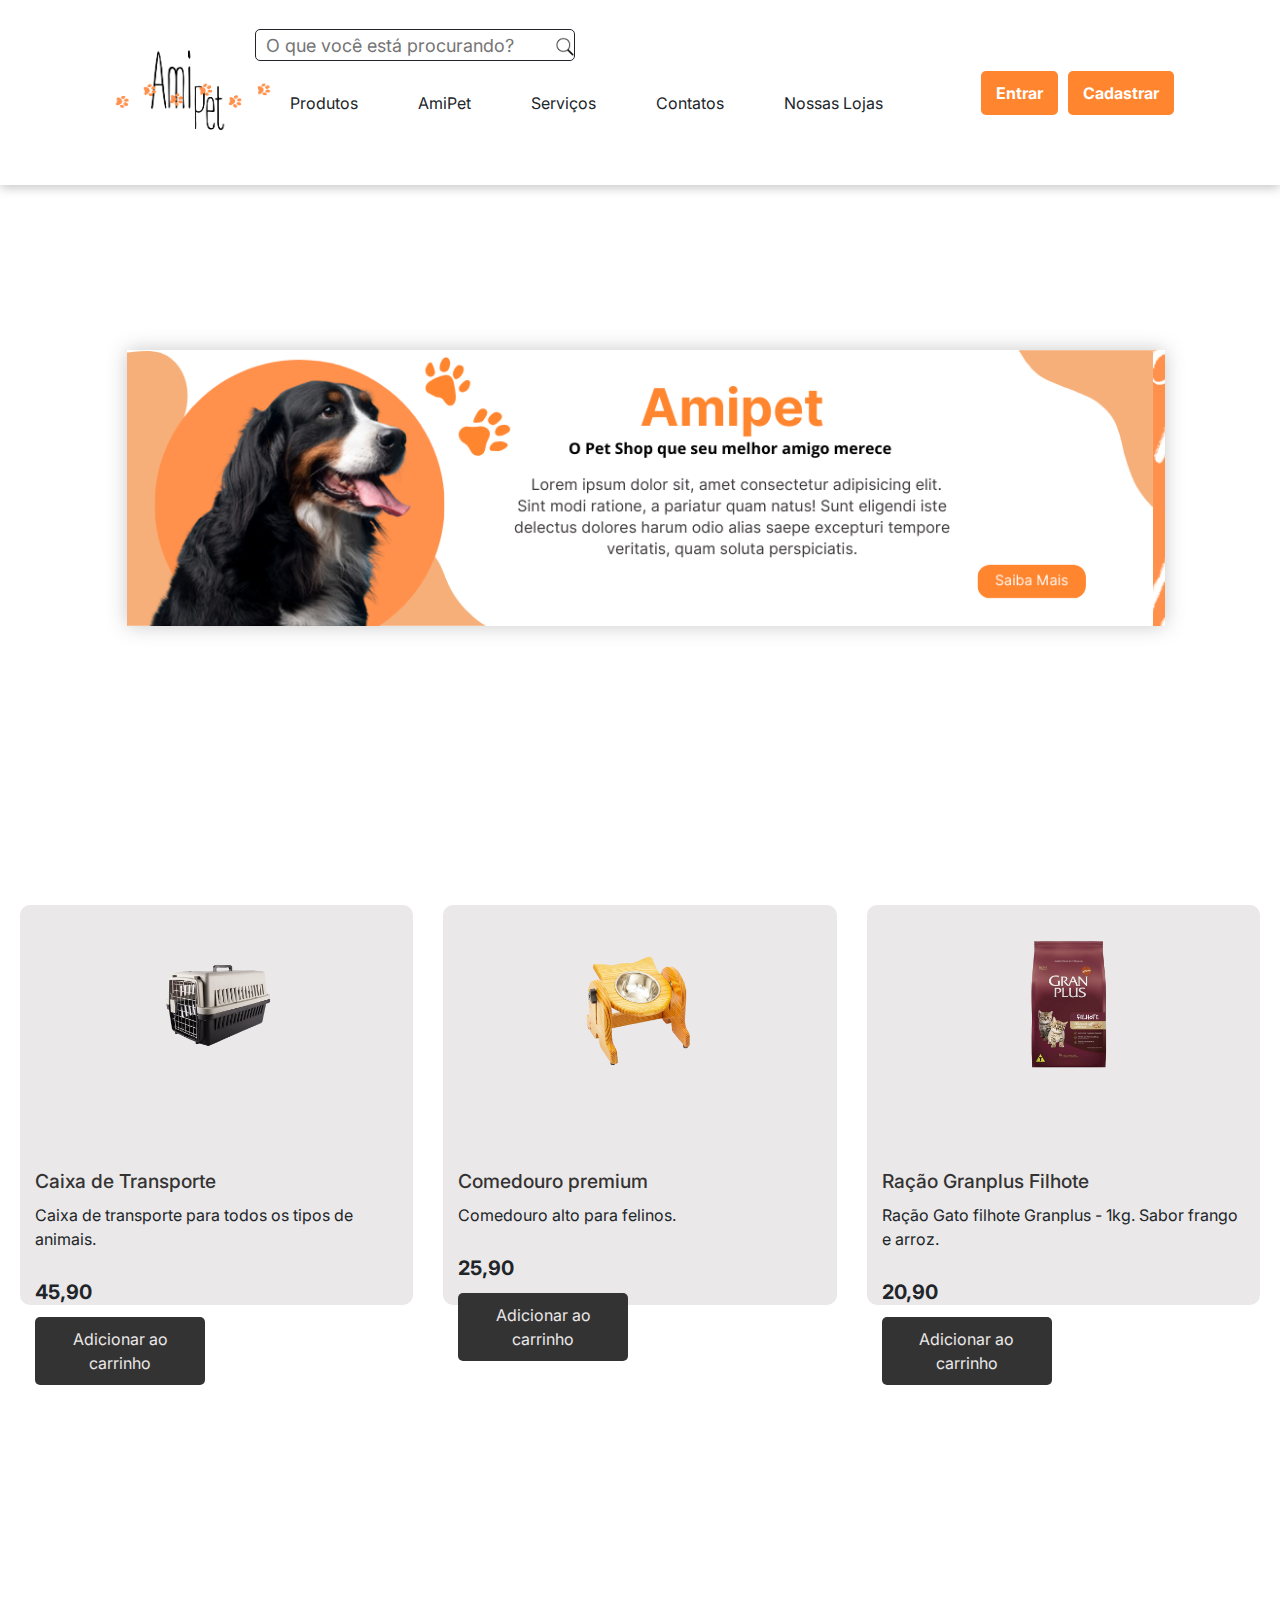
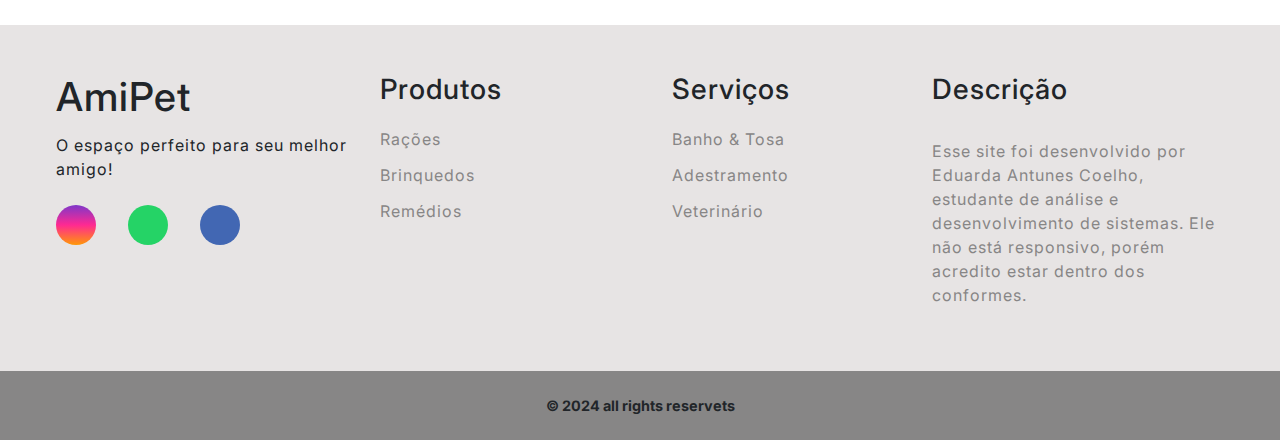
<file: projetofundamentos/index.html>
<!DOCTYPE html>
<html lang="pt-br">
<head>
    <meta charset="UTF-8">
    <meta http-equiv="x-UA-Compatible" content="IE=chrome">
    <meta name="viewport" content="width=device-width, initial-scale=1.0">

    <link rel="stylesheet" href="https://cdnjs.cloudflare.com/ajax/libs/font-awesome/6.5.2/css/all.min.css" integrity="sha512-SnH5WK+bZxgPHs44uWIX+LLJAJ9/2PkPKZ5QiAj6Ta86w+fsb2TkcmfRyVX3pBnMFcV7oQPJkl9QevSCWr3W6A==" crossorigin="anonymous" referrerpolicy="no-referrer" />
    <link rel="shortcut icon" href="./src/image/iconAmipet.png" type="image/x-icon">
    <link rel="stylesheet" type="text/css" href="./src/css/index.css">

    <link rel="preconnect" href="https://fonts.googleapis.com">
    <link rel="preconnect" href="https://fonts.gstatic.com" crossorigin>
    <link href="https://fonts.googleapis.com/css2?family=Inter:wght@100..900&display=swap" rel="stylesheet">

    <link href="https://cdn.jsdelivr.net/npm/bootstrap@5.3.0-
    alpha2/dist/css/bootstrap.min.css" rel="stylesheet" integrity="sha384-
    aFq/bzH65dt+w6FI2ooMVUpc+21e0SRygnTpmBvdBgSdnuTN7QbdgL+OapgHtvPp"
    crossorigin="anonymous">

    <title>Amipet</title>
</head>

<body>
   
    <header>
        <nav class="nav-bar">
            <div class="logo">
                <a href="#">
                    <img src="src/image/logoAmipet.png" alt="Logo AmiPet">
                </a>
            </div>
            <div class="central">
                <div class="pesquisa">
                    <input type="text" class="txtPesquisa" placeholder="O que você está procurando?">
                    <img class="btnPesquisa" src="./src/image/iconlupa.png" alt="Pesquisar">
                </div>
                <div class="nav-list">
                    <ul>
                        <a href="#" class="nav-link">
                            <li class="nav-item"> Produtos </li>
                        </a>
                        <a href="amipet.html" class="nav-link">
                            <li class="nav-item"> AmiPet </li>
                        </a>
                        <a href="#" class="nav-link">
                            <li class="nav-item"> Serviços </li>
                        </a>
                        <a href="#" class="nav-link">
                            <li class="nav-item"> Contatos </li>
                        </a>
                        <a href="#" class="nav-link">
                            <li class="nav-item"> Nossas Lojas </li>
                        </a>
                    </ul>
                </div>
            </div>
            <div class="login-button">
                <button>
                    <a href="#"> Entrar </a>
                </button>
                <button>
                    <a href="cadastro.html"> Cadastrar </a>
                </button>
            </div>
        </nav>
    </header>

    <!-- Conteúdo do corpo da página -->
    <main>
        <div class="carrossel">
            <div class="container">
                <img src="./src/image/carrossel1.png">
                <img src="src/image/carrossel2.png">
                <img src="src/image/carrossel3.png">
            </div>
        </div>
    </main>
    <div class="produtos-content">
        <div class="white-box">
            <div class="itens">
                <div class="produto">
                    <div class="produto-item">
                        <img src="src/image/caixaTransporte.png">
                    </div>
                        <h3>Caixa de Transporte</h3>
                        <p>
                            Caixa de transporte para todos os tipos de animais.
                        </p>
                        <span>45,90</span>
                        <button>Adicionar ao carrinho</button>    
                </div>
                <div class="produto">
                    <div class="produto-item">
                        <img src="src/image/comedouro.png">
                    </div>
                        <h3>Comedouro premium</h3>
                        <p>
                            Comedouro alto para felinos.
                        </p>
                        <span>25,90</span>
                        <button>Adicionar ao carrinho</button>
                </div>
                <div class="produto">
                    <div class="produto-item">
                        <img src="src/image/granplus.png">
                    </div>
                        <h3>Ração Granplus Filhote</h3>
                        <p>
                            Ração Gato filhote Granplus - 1kg. Sabor frango e arroz.
                        </p>
                        <span>20,90</span>
                        <button>Adicionar ao carrinho</button>
                </div>
            </div>
        </div>
    </div>

    <footer>
        <div class="footer_content">
            <div class="footer_contacts">
                <h1>AmiPet</h1>
                <p>O espaço perfeito para seu melhor amigo!</p>

                <div id="footer_social">
                    <a href="#" class="footer-link" id="instagram">
                        <i class="fa-brands fa-instagram"></i>
                    </a>
                    <a href="#" class="footer-link" id="whatsapp">
                        <i class="fa-brands fa-whatsapp"></i>
                    </a>
                    <a href="#" class="footer-link" id="facebook">
                        <i class="fa-brands fa-facebook"></i>
                    </a>
                </div>
            </div>

            <ul class="footer-list">
                <li>
                    <h3>Produtos</h3>
                </li>
                <li>
                    <a href="#" class="footer-link">Rações</a>
                </li>
                <li>
                    <a href="#" class="footer-link">Brinquedos</a>
                </li>
                <li>
                    <a href="#" class="footer-link">Remédios</a>
                </li>
            </ul>
            <ul class="footer-list">
                <li>
                    <h3>Serviços</h3>
                </li>
                <li>
                    <a href="#" class="footer-link">Banho & Tosa</a>
                </li>
                <li>
                    <a href="#" class="footer-link">Adestramento</a>
                </li>
                <li>
                    <a href="#" class="footer-link">Veterinário</a>
                </li>
            </ul>

            <div class="footer-subscribe">
                <h3>Descrição</h3>
                <p>
                    Esse site foi desenvolvido por Eduarda Antunes Coelho, estudante de análise e desenvolvimento de sistemas. Ele não está responsivo, porém acredito estar dentro dos conformes.
                </p>
            </div>
        <div>

            
    </footer>
    <div id="footer_copyright">
            &#169
            2024 all rights reservets
        </div>
</body>

<script src="index.js"></script>
</html>
</file>
<file: projetofundamentos/src/css/index.css>
* {
    padding: 0;
    margin: 0;
    font-family: "Inter", sans-serif;
}

header {
    box-shadow: 0px 3px 10px #c9c8c8;
}

.nav-bar {
    display: flex;
    justify-content: space-between;
    padding: 1.5rem 6rem;
}

.logo {
    display: flex;
    align-items: center;
}

.logo img {
    width: 200px;
}

.central div{
    margin-bottom: 30px;
}

.pesquisa {
    display: block;
    align-items: baseline;
    position: relative;
    right: 6%;
    margin-top: 5px;
    background-color: #FFFFFF;
    border: solid 1px;
    border-radius: 5px;
    width: 320px;
    align-items: center;
    padding: 0px 10px;
}

.pesquisa img {
    height: 20px;
    position: relative;
    left: 5%;
}

.txtPesquisa{
    font-size:18px;
    border: none;
    height:30px;
    width:270px;
  }

.nav-list {
    display: flex;
    align-items: center;
}

.nav-list ul {
    display: flex;
    justify-content: space-between;
    list-style: none;
    position: relative;
    right: 10%;
}

.nav-item {
    margin: 0px 30px;
}

.nav-link {
    text-decoration: none;
    font-size: 1.15rem;
    color: #000000;
    font-weight: 400;
}

.nav-list li:hover {
    transform: scale(1.1);
    transition: 0.2s;
}

.login-button {
    display: flex;
    align-items: center;
}

.login-button button {
    border: none;
    background-color: #FF852E;
    padding: 10px 15px;
    border-radius: 5px;
    margin-right: 10px;
    cursor: pointer;
}

.login-button button:hover {
    transform: scale(1.1);
    transition: 0.2s;
}

.login-button button a {
    text-decoration: none;
    font-weight: bold;
    color: #FFFFFF;
}

main {
    margin: 0;
    min-height: 100vh;
    display: flex;
    justify-content: center;
    align-items: center;
}

.carrossel {
    filter: drop-shadow(0px 0px 10px #c9c8c8);
    overflow: hidden;
    width: 1050px;
    height: 570px;
}

.container {
    display: flex;
    transition: 0.7s ease-in-out;
    transform: translateX(0);
}

.container img {
    width: 100%;
    height: auto;
}

.produtos-content {
    display: flex;
    align-items: center;
    justify-content: center;
    padding-bottom: 100px;
    position: relative;
    bottom: 200px;
}

.white-box {
    padding: 20px;
}

.itens {
    display: grid;
    grid-template-columns: repeat(3, 1fr);
    grid-gap: 30px;
}

.produto {
    background-color: #eae8e8;
    border-radius: 10px;
    height: 400px;
    display: flex;
    flex-direction: column;
    padding: 15px;
    position: relative;
}

.produto-item {
    text-align: center;
    height: 240px;
    width: 100%;
}

.produto-item img {
    height: 70%;
    padding: 5%;
}

.produto h3 {
    margin: 0;
    color: #343333;
    font-size: 1.2rem;
    margin: 10px 0pc 10px 0px;
}

.produto span {
    font-weight: bold;
    font-size: 20px;
    margin: 10px 0px 10px 0px;
}

.produto button {
    background-color: #343333;
    color: #eae8e8;
    border: none;
    cursor: pointer;
    border-radius: 5px;
    width: 170px;
    padding: 10px;
}

footer {
    letter-spacing: 1px;
    width: 100%;
    background-color: #e7e4e4;
}

.footer-link {
    text-decoration: none;
}

.footer_content {
    display: grid;
    grid-template-columns: repeat(4, 1fr);
    padding: 3rem 3.5rem;
}

.footer_contacts h1{
    margin-bottom: 0.75rem;
}

#footer_social {
    display: flex;
    gap: 2rem;
    margin-top: 1.5rem;
}

#footer_social .footer-link {
    display: flex;
    align-items: center;
    justify-content: center;
    height: 2.5rem;
    width: 2.5rem;
    color: #FFFFFF;
    border-radius: 50%;
    transition: all 0.4s;
}

#footer_social .footer-link:hover {
    opacity: 0.8;
}

#footer_social .footer-link i {
    font-size: 1.25rem;
}

#instagram {
    background: linear-gradient(#7f37c9, #ff2992, #ff9807);
}

#facebook {
    background-color: #4267b3;
}

#whatsapp {
    background-color: #25d366;
}

.footer-list {
    display: flex;
    flex-direction: column;
    gap: 0.75rem;
    list-style: none;
}

.footer-list .footer-link {
    color: #878686;
    transition: all 0.4s;
}

.footer-list .footer-link:hover {
    color: #ff9807;
}

.footer-subscribe {
    display: flex;
    flex-direction: column;
    gap: 1.5rem;
}

.footer-subscribe p {
    color: #878686;
}

#footer_copyright {
    display: flex;
    justify-content: center;
    align-items: center;
    background-color: #878686;
    font-size: 0.9rem;
    padding: 1.5rem;
    font-weight: bold;
}
</file>
